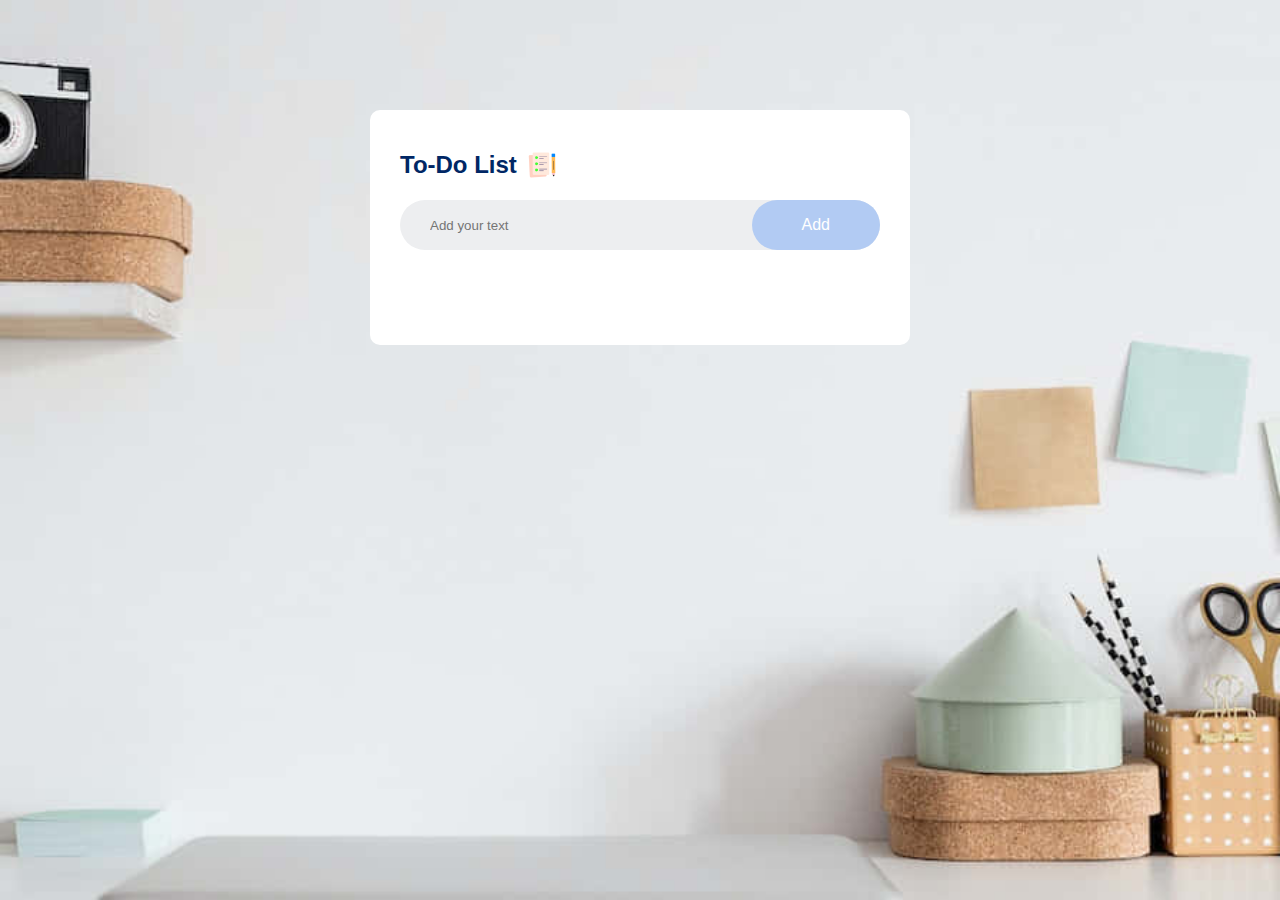
<file: To-do List/index.html>
<!DOCTYPE html>
<html lang="en">
<head>
    <meta charset="UTF-8">
    <meta name="viewport" content="width=device-width, initial-scale=1.0">
    <title>To-do List</title>
    <link rel="stylesheet" href="style.css">
<body>
    <div class="container">
        <div class="todo-list">
            <h2>To-Do List <img src="icon.png"></h2>
            <div class="row">
                <input type="text" id="input-box" placeholder="Add your text">
                <button onclick="addTask()">Add</button>
            </div>
            <ul id="list-container">
                <!-- <li class="checked">Task 1</li>
                <li>Task 2</li>
                <li>Task 3</li>  -->
             </ul>
        </div>
    </div>
    <script src="script.js"></script>
</body>
</html>
</file>
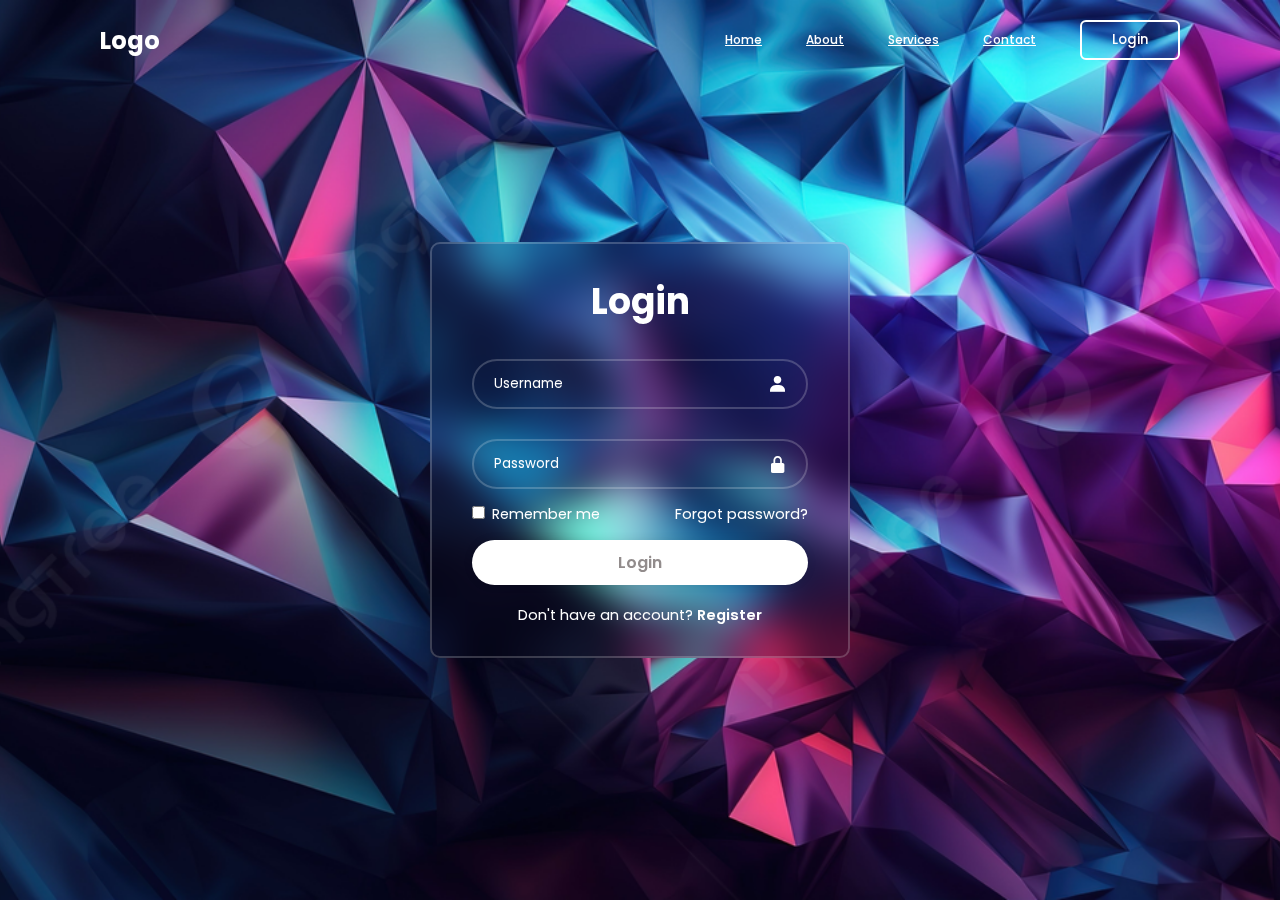
<file: Login form/login.html>
<!DOCTYPE html>
<html lang="en">
<head>
    <meta charset="UTF-8">
    <meta name="viewport" content="width=device-width, initial-scale=1.0">
    <title>Login Form</title>
    <link rel="stylesheet" href="style.css">
    <link href='https://unpkg.com/boxicons@2.1.4/css/boxicons.min.css' rel='stylesheet'>
</head>
<body>
    <header>
        <h2 class="logo">Logo</h2>
        <nav class="navigation">
            <a href="#">Home</a>
            <a href="#">About</a>
            <a href="#">Services</a>
            <a href="#">Contact</a>
            <button class="btnlogin-popup">Login</button>
        </nav>
    </header>
    <div class="wrapper">
        <form action="">
            <h1>Login</h1>
            <div class="input-box">
                <input type="text" placeholder="Username" requried>
                <i class='bx bxs-user'></i>
            </div>
            <div class="input-box">
               <input type="password" placeholder="Password" requried>
               <i class='bx bxs-lock-alt'></i>
            </div>
            <div class="remember-forgot">
                <label><input type="checkbox"> Remember me</label>
                <a href="#">Forgot password?</a>
            </div>
            <button type="submit" class="btn">Login</button>
            <div class="register-link">
                <p>Don't have an account? <a href="#">Register</a></p>
            </div>
        </form>
    </div>   
</body>
</html>
</file>
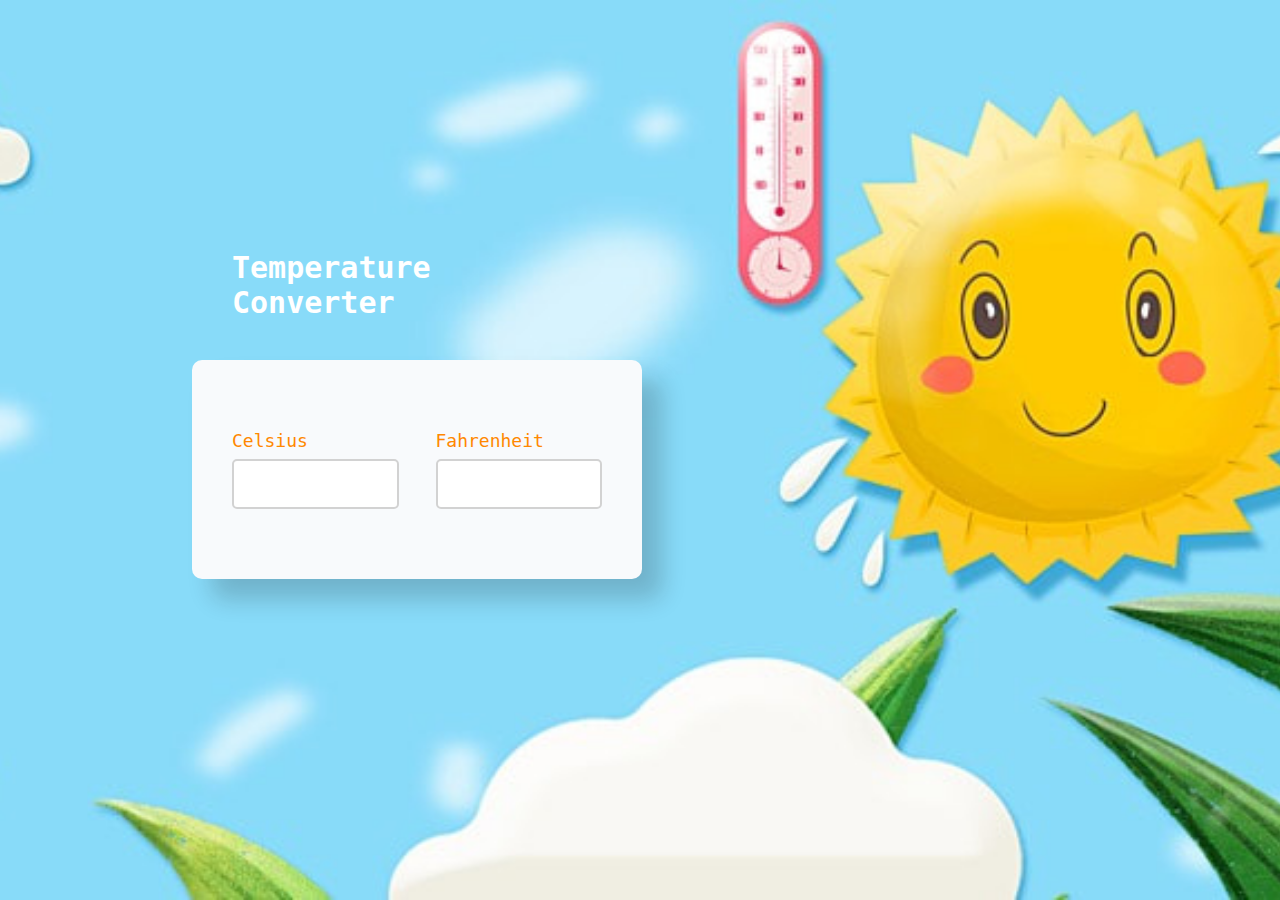
<file: Temp converter/main.html>
<!DOCTYPE html>
<html lang="en">
<head>
    <meta charset="UTF-8">
    <meta name="viewport" content="width=device-width, initial-scale=1.0">
    <title>Temperature converter</title>
    <link rel="stylesheet" href="style.css">
</head>
<body>
    <div class="name">
        <h1>Temperature Converter</h1>
    </div>
    <div class="wrapper">
        <div class="container">
            <label for="celsius">Celsius</label>
            <input type="number" id="celsius" oninput="celToFAr()">
        </div>
        <div class="container">
            <label for="fahrenheit">Fahrenheit</label>
            <input type="number" id="fahrenheit" oninput="farToCel()">
        </div>
    
       
    </div>
    <script src="script.js"></script>
</body>
</html>
</file>
<file: To-do List/style.css>
*{
    margin: 0;
    padding: 0;
    font-family: 'Poppins',sans-serif;
    box-sizing: border-box;  
}

.container{
    width: 100%;
    min-height: 100vh;
    display: flex;
    background: url('simple-zoom-background-byn6wa4gnwgr86fa.jpg');
    background-position: center;
    background-size: cover;
    padding: 10px;
}

.todo-list{
    width: 100%;
    height: 20%;
    max-width: 540px;
    background: #fff;
    margin: 100px auto 20px;
    padding: 40px 30px 70px;
    border-radius: 10px;
}

.todo-list h2{
    color: #002765;
    display: flex;
    align-items: center;
    margin-bottom: 20px;
}

.todo-list h2 img{
    width: 30px;
    margin-left: 10px;
}

.row{
    display: flex;
    align-items: center;
    justify-content: space-between;
    background: #edeef0;
    border-radius: 30px;
    padding-left: 20px;
    margin-bottom: 25px;
}

input{
    flex:1;
    border: none;
    outline: none;
    background: transparent;
    padding: 10px;
}

button{
    border: none;
    outline: none;
    padding: 16px 50px;
    background: #b2cbf3;
    color: #fff;
    font-size: 16px;
    cursor: pointer;
    border-radius: 40px;
}

ul li{
    list-style: none;
    font-style: 17px;
    padding: 12px 8px 12px 50px;
    user-select: none;
    cursor: pointer; 
    position: relative;

}

ul li::before{
    content: '';
    position: absolute;
    height: 28px;
    width: 28px;
    border-radius: 50%;
    background-image: url('unchecked.png');
    background-size: cover;
    background-position: center;
    top:8px;
    left: 3px;
}

ul li.checked{
    color: #555;
    text-decoration: line-through;
}

ul li.checked::before{
    background-image: url('checked.png');
}
 
ul li span {
    position: absolute;
    right: 0;
    top: 5px;
    width: 40px;
    height: 40px ;
    font-size: 22px;
    color: #555;
    line-height: 40px;
    text-align: center;
    border-radius: 50%;  
}

ul li span:hover{
    background-color: #edeef0 ;
}
</file>
<file: Login form/style.css>
@import url('https://fonts.googleapis.com/css2?family=Hachi+Maru+Pop&family=Mochiy+Pop+One&family=Poppins:ital,wght@0,100;0,200;0,300;0,400;0,500;0,600;0,700;0,800;0,900;1,100;1,200;1,300;1,400;1,500;1,600;1,700;1,800;1,900&display=swap');

*{
    margin: 0;
    padding: 0;
    box-sizing: border-box;
    font-family: "Poppins", sans-serif;
  }

header{
    position: fixed;
    top: 0;
    left: 0;
    width: 100%;
    padding: 20px 100px;
    background: transparent;
    display: flex;
    justify-content: space-between;
    align-items: center;
    z-index: 99;
}

.logo{
    color: #fff;
}

.navigation a{
    position: relative;
    font-size: 12px;
    color: #fff;
    text-decoration: underline;
    font-weight: 500;
    margin-left: 40px;
}

.navigation .btnlogin-popup{
    width: 100px;
    height: 40px;
    background: transparent;
    border: 2px solid #fff;
    border-radius: 6px ;
    cursor: pointer;
    color: #fff;
    font-weight: 500;
    margin-left: 40px;
}
body{
    display: flex;
    justify-content: center;
    align-items: center;
    min-height: 100vh;
    background: url('image.jpg');
    background-size: cover;
    background-position: center;
}

.wrapper{
    width: 420px;
    background: transparent;
    border: 2px solid rgba(255 , 255 , 255, .2);
    backdrop-filter: blur(20px);
    color: #fff;
    border-radius: 10px;
    padding: 30px 40px;
} 
.wrapper h1{
    font-size: 36px ;
    text-align: center;
}
.wrapper .input-box{
    position: relative;
    margin: 30px 0;

}
.input-box input{
    width: 100%;
    height: 50px;
    background: transparent ;
    outline: none;
    border: 2px solid rgba(255,255,255,.2);
    border-radius: 40px;
    color:#fff;
    padding: 20px 45px 20px 20px;
}

.input-box input::placeholder{
    color: #fff;
}

.input-box i{
    position: absolute;
    right: 10px;
    top: 30%;
    transform: translate(-50%);
    font-size: 20px;
}
.wrapper .remember-forgot{
    display: flex;
    justify-content: space-between;
    font-size: 14.5px;
    margin: -15px 0 15px;
}

.remember-forgot label input{
    accent-color: #fff;
    margin-right: 3px;
}

.remember-forgot a{
    color: #fff;
    text-decoration: none;
}

.remember-forgot a:hover{
    text-decoration: underline;
}

.wrapper .btn{
    width: 100%;
    height: 45px ;
    background: #fff;
    border: none;
    outline: none;
    border-radius: 40px;
    box-shadow: 0 0 10px rgba(0 ,0,0, .1);
    cursor: pointer;
    font-size: 16px;
    color: #928c8c;
    font-weight: 600;
}
.wrapper .register-link{
    font-size: 14.5px;
    text-align: center;
    margin-top: 20px;
}

.register-link p a{
    color: #fff;
    text-decoration: none;
    font-weight: 600;
}

.register-link p a:hover{
    text-decoration: underline;
}
</file>
<file: Temp converter/style.css>
*{
    margin: 0;
    padding: 0;
    box-sizing: border-box;
    font-family: "Roboro Mono", monospace;
    font-size: 18px;
}

body{
    display: flex;
    justify-content: center;
    min-height: 100vh;
    background: url('pngtree-high-temperature-summer-sun-blue-hot-summer-image_785793.jpg');
    background-position: center;
    background-size: cover;
}

.name{
    width: 450px;
    padding: 70px 40px;
    position: absolute; 
    left: 15%;
    top: 20%;
}

h1{
    color: white;
    /* color: rgb(2, 2, 72); */
    font-size: 30px;
}

.wrapper{
    width: 450px;
    background-color: rgb(248, 250, 252);
    padding: 70px 40px;
    position: absolute; 
    left: 15%;
    top: 40%;
    box-shadow: 20px 20px 25px rgba(20, 20, 20, 0.2);
    border-radius: 10px ; 
    display: flex;
    justify-content: space-between;
}

.container{
    width: 45% ;
    color: rgb(255, 136, 0);
}

input{
    width: 100%;
    height: 50px;
    color: rgb(19, 190, 93);
    border-radius: 5px;
    border: 2px solid #d2d2d2;
    outline: none;
    margin-top: 8px;
    padding: 0 10px;
 }

input:focus{
    border-color: skyblue;
}
</file>
